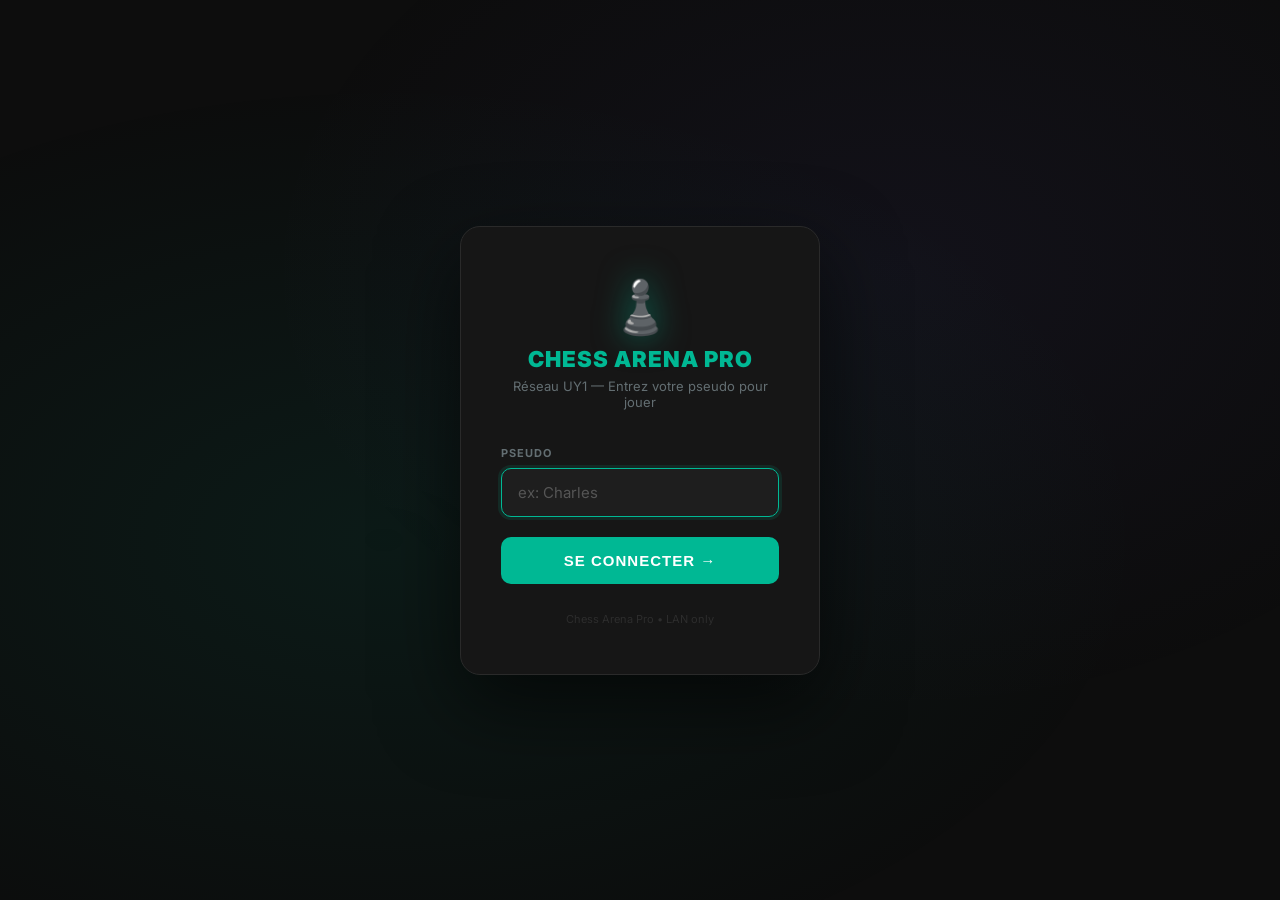
<file: templates/login.html>
<!DOCTYPE html>
<html lang="fr">
<head>
    <meta charset="UTF-8">
    <meta name="viewport" content="width=device-width, initial-scale=1.0">
    <title>Chess Arena Pro — Connexion</title>
    <link rel="preconnect" href="https://fonts.googleapis.com">
    <link href="https://fonts.googleapis.com/css2?family=Inter:wght@400;700;900&display=swap" rel="stylesheet">
    <style>
        *, *::before, *::after { box-sizing: border-box; margin: 0; padding: 0; }
        body {
            background: #0d0d0d;
            font-family: 'Inter', sans-serif;
            min-height: 100vh;
            display: flex; align-items: center; justify-content: center;
            overflow: hidden;
        }
        /* Subtle animated background */
        body::before {
            content: '';
            position: fixed; inset: 0; z-index: 0;
            background: radial-gradient(ellipse at 30% 60%, rgba(0,184,148,0.08) 0%, transparent 60%),
                        radial-gradient(ellipse at 70% 30%, rgba(108,92,231,0.06) 0%, transparent 50%);
            animation: bg-pulse 8s ease-in-out infinite;
        }
        @keyframes bg-pulse {
            0%, 100% { opacity: 1; }
            50%       { opacity: 0.6; }
        }
        .card {
            position: relative; z-index: 1;
            background: #161616;
            border: 1px solid #2a2a2a;
            border-radius: 20px;
            padding: 48px 40px;
            width: 360px;
            box-shadow: 0 30px 80px rgba(0,0,0,0.6);
            animation: card-in 0.4s cubic-bezier(0.22,1,0.36,1);
        }
        @keyframes card-in {
            from { opacity: 0; transform: translateY(24px) scale(0.97); }
            to   { opacity: 1; transform: translateY(0) scale(1); }
        }
        .logo {
            font-size: 52px; text-align: center;
            display: block; margin-bottom: 8px;
            filter: drop-shadow(0 0 16px rgba(0,184,148,0.5));
        }
        h1 {
            text-align: center;
            font-size: 22px; font-weight: 900;
            color: #00b894; margin-bottom: 6px;
            letter-spacing: 1px;
        }
        .subtitle {
            text-align: center; color: #636e72;
            font-size: 13px; margin-bottom: 36px;
        }
        label {
            display: block; font-size: 11px; font-weight: 700;
            color: #636e72; text-transform: uppercase; letter-spacing: 1px;
            margin-bottom: 8px;
        }
        input[type=text] {
            width: 100%; padding: 14px 16px;
            background: #1e1e1e; border: 1px solid #333;
            border-radius: 10px; color: #fff;
            font-size: 15px; font-family: inherit;
            outline: none; transition: 0.2s;
        }
        input[type=text]:focus { border-color: #00b894; box-shadow: 0 0 0 3px rgba(0,184,148,0.12); }
        input[type=text]::placeholder { color: #555; }
        button {
            width: 100%; margin-top: 20px; padding: 15px;
            background: #00b894; border: none; border-radius: 10px;
            color: white; font-size: 15px; font-weight: 900;
            letter-spacing: 1px; text-transform: uppercase;
            cursor: pointer; transition: 0.2s;
        }
        button:hover { background: #00a381; transform: translateY(-2px); box-shadow: 0 8px 24px rgba(0,184,148,0.3); }
        button:active { transform: translateY(0); }
        .footer {
            text-align: center; margin-top: 28px;
            color: #2d2d2d; font-size: 11px;
        }
    </style>
</head>
<body>
    <div class="card">
        <span class="logo">♟️</span>
        <h1>CHESS ARENA PRO</h1>
        <p class="subtitle">Réseau UY1 — Entrez votre pseudo pour jouer</p>
        <form action="/login" method="POST">
            <label for="un">Pseudo</label>
            <input id="un" type="text" name="username" placeholder="ex: Charles" required autofocus maxlength="30">
            <button type="submit">SE CONNECTER →</button>
        </form>
        <p class="footer">Chess Arena Pro • LAN only</p>
    </div>
</body>
</html>
</file>
